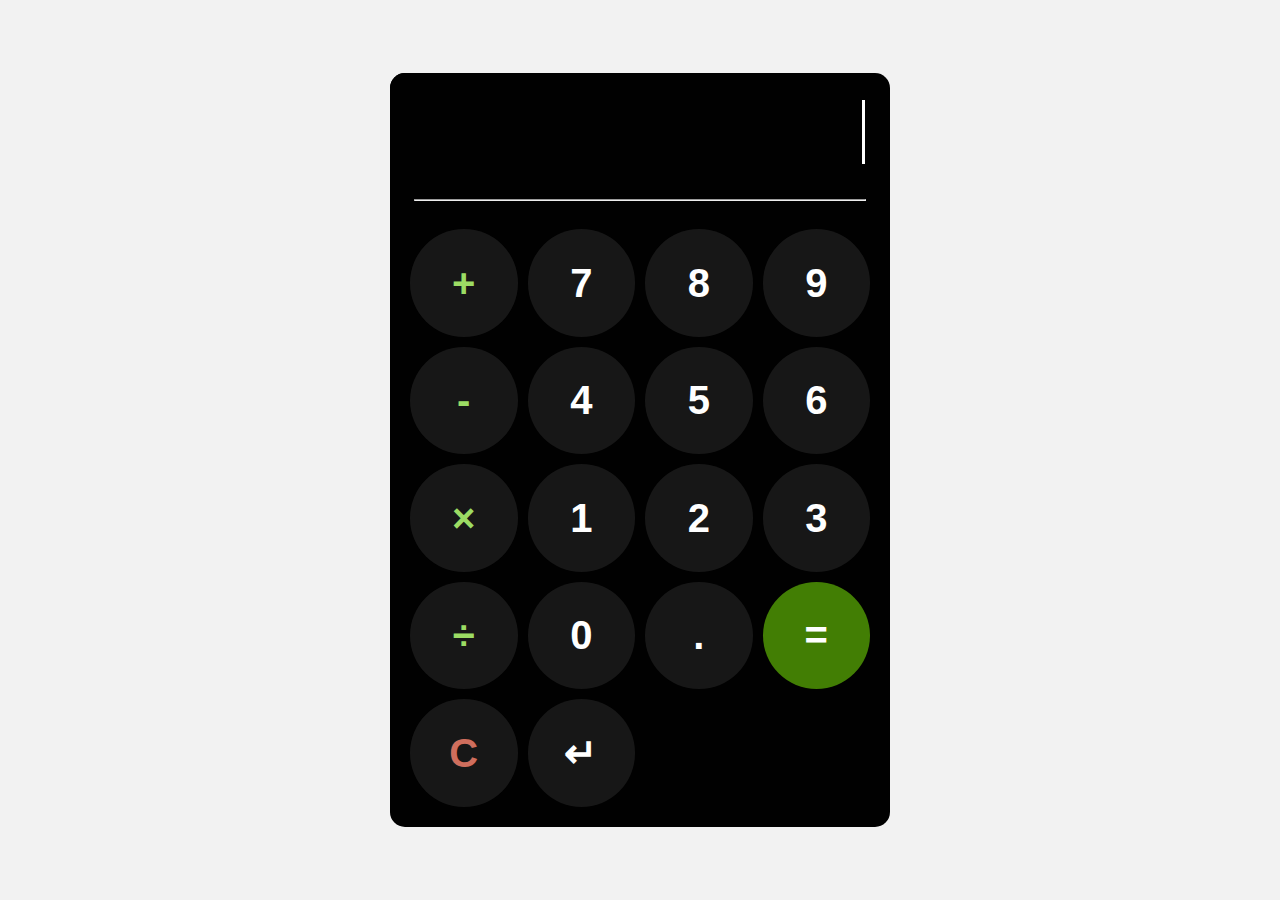
<file: index.htm>
<!DOCTYPE html>
<html lang="en">
<head>
    <meta charset="UTF-8">
    <meta name="viewport" content="width=device-width, initial-scale=1.0">
    <link rel="stylesheet" href="./assets/css/style.css">
    <title>SimpleCalcJS-V1.5</title>
</head>
<body>
    <div id="calculator">
        <div id="display-container">
            <textarea id="display" rows="1" wrap="off"></textarea>
            <div><p id="error-msg">testing...</p></div>
            <div id="cursor"></div> <!-- Blinking cursor -->
        </div>

        <hr style="width: 90%;">

        <div id="keys">
            <button class="btn"><span style="color: #9cdc64;">+</span></button>
            <button class="btn">7</button>
            <button class="btn">8</button>
            <button class="btn">9</button>
            <button class="btn"><span style="color: #9cdc64;">-</span></button>
            <button class="btn">4</button>
            <button class="btn">5</button>
            <button class="btn">6</button>
            <button class="btn"><span style="color: #9cdc64;">&#215;</span></button>
            <button class="btn">1</button>
            <button class="btn">2</button>
            <button class="btn">3</button>
            <button class="btn"><span style="color: #9cdc64;">&#xF7;</span></button>
            <button class="btn">0</button>
            <button class="btn">.</button>
            <button class="btn-solve" style="background-color: #427e04;">=</button>
            <button class="btn-clear"><span style="color: #cf6e5d;">C</span></button>
            <button class="btn-delete">&crarr;</button>
        </div>
    </div>

    <script src="./assets/javascript/script.js"></script>
</body>
</html>
</file>
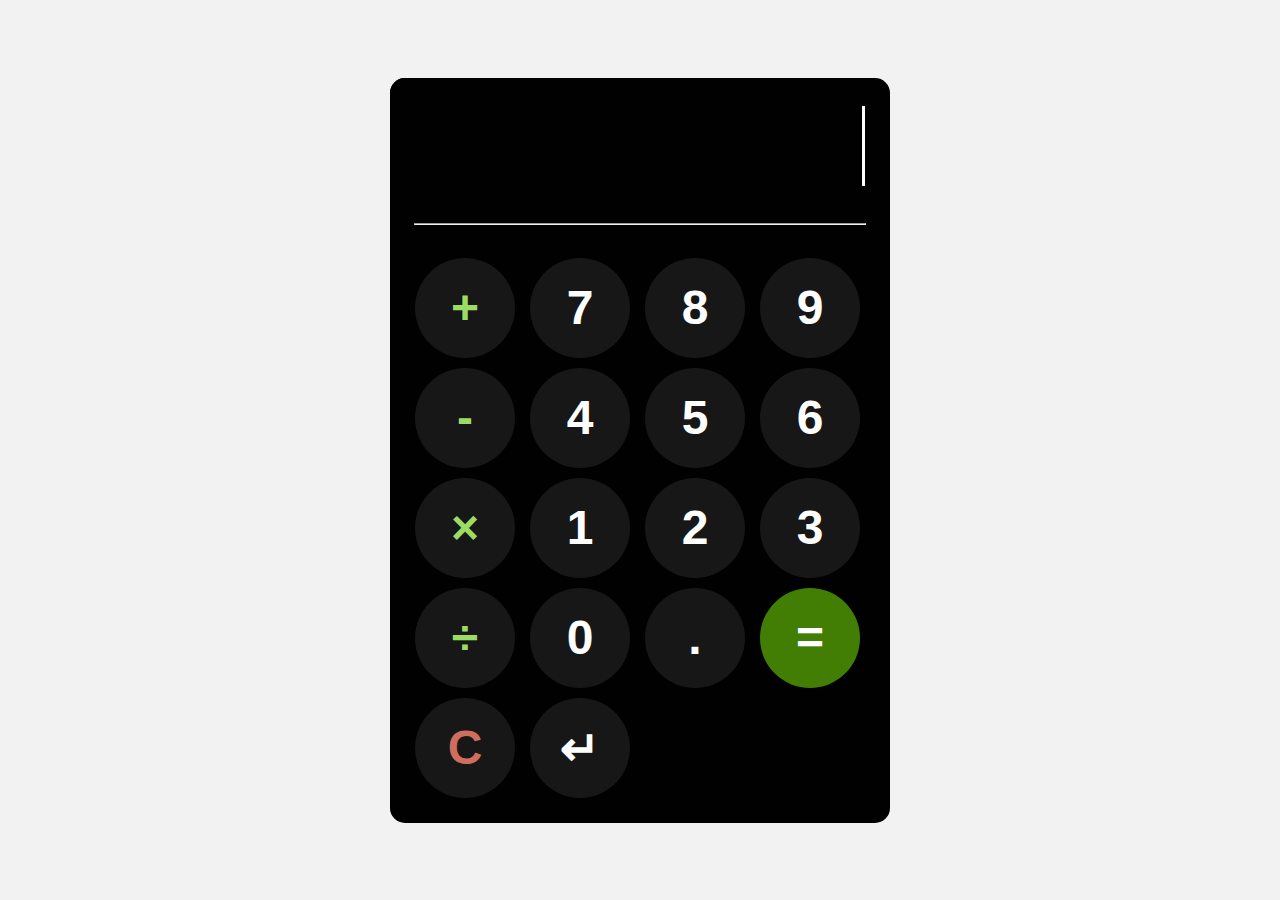
<file: calculator-project/index.htm>
<!DOCTYPE html>
<html lang="en">
<head>
    <meta charset="UTF-8">
    <meta name="viewport" content="width=device-width, initial-scale=1.0">
    <link rel="stylesheet" href="./assets/css/style.css">
    <title>SimpleCalcJS-V1.5</title>
</head>
<body>
    <div id="calculator">
        <div id="display-container">
            <textarea id="display" rows="1" wrap="off"></textarea>
            <div id="cursor"></div> <!-- Blinking cursor -->
        </div>

        <hr style="width: 90%;">

        <div id="keys">
            <button class="btn"><span style="color: #9cdc64;">+</span></button>
            <button class="btn">7</button>
            <button class="btn">8</button>
            <button class="btn">9</button>
            <button class="btn"><span style="color: #9cdc64;">-</span></button>
            <button class="btn">4</button>
            <button class="btn">5</button>
            <button class="btn">6</button>
            <button class="btn"><span style="color: #9cdc64;">&#215;</span></button>
            <button class="btn">1</button>
            <button class="btn">2</button>
            <button class="btn">3</button>
            <button class="btn"><span style="color: #9cdc64;">&#xF7;</span></button>
            <button class="btn">0</button>
            <button class="btn">.</button>
            <button class="btn-solve" style="background-color: #427e04;">=</button>
            <button class="btn-clear"><span style="color: #cf6e5d;">C</span></button>
            <button class="btn-delete">&crarr;</button>
        </div>
    </div>

    <script src="./assets/javascript/script.js"></script>
</body>
</html>
</file>
<file: assets/css/style.css>
:root {
    --background-color: #010101;
    --btn-background: #171717;
    --cursor-color: #fff;
}

body {
    margin: 0;
    display: flex;
    justify-content: center;
    align-items: center;
    min-height: 100vh;
    background-color: hsl(0, 0%, 95%);
}

#error-msg {
    position: absolute;
    color: hsl(0, 0%, 75%);
    margin-left: 25px;
    bottom: -20px;
    display: none;
}

#calculator {
    font-family: Arial, sans-serif;
    background-color: var(--background-color);
    border-radius: 15px;
    width: 90vw;
    max-width: 500px;
    overflow: hidden;
    user-select: none;
    position: relative;
}

#display-container {
    position: relative;
    width: 100%;
}

#display {
    width: 93%;
    padding: 20px;
    font-size: 4rem; /* Increased font size for better visibility */
    text-align: right;
    border: none;
    background-color: var(--background-color);
    color: #fff;
    resize: none;
    overflow-x: auto;
    caret-color: transparent;
    box-sizing: border-box;
}

#display:focus {
    outline: none;
    border: none;
}

#cursor {
    position: absolute;
    right: 25px;
    top: 50%;
    transform: translateY(-50%);
    width: 3px;
    height: 4rem; /* Increased height for better visibility */
    background-color: var(--cursor-color);
    z-index: 2;
    animation: blink 700ms infinite;
    pointer-events: none;
}

@keyframes blink {
    0%, 50% {
        opacity: 1;
    }
    51%, 100% {
        opacity: 0;
    }
}

#keys {
    display: grid;
    grid-template-columns: repeat(4, 1fr);
    gap: 10px;
    padding: 20px;
    box-sizing: border-box;
}

button {
    width: 100%;
    aspect-ratio: 1/1; /* Ensure buttons are square */
    border-radius: 50%;
    border: none;
    background-color: var(--btn-background);
    font-size: 2.5rem; /* Adjusted font size for buttons */
    font-weight: bold;
    cursor: pointer;
    color: #fff;
    -webkit-tap-highlight-color: transparent;
}

button:hover {
    background-color: hsl(0, 0%, 12%);
}

button:active {
    background-color: hsl(0, 0%, 20%);
    font-size: 2rem; /* Adjusted for a better transition */
    transition: 40ms;
}

/* Media Queries for smaller screens */
@media (max-width: 600px) {
    #display {
        font-size: 3.5rem; /* Adjusted for smaller screens */
        padding: 15px;
    }

    #cursor {
        height: 3rem; /* Adjusted cursor height */
    }

    button {
        font-size: 1.8rem; /* Adjusted button font size */
    }
}

@media (max-width: 400px) {
    #calculator {
        width: 95vw;
    }

    #display {
        font-size: 3rem; /* Adjusted for smaller devices */
    }

    #cursor {
        height: 2.5rem; /* Further adjustment for cursor height */
    }

    button {
        font-size: 1.5rem; /* Adjusted button font size */
    }
}
</file>
<file: calculator-project/assets/css/style.css>
:root {
    --background-color: #010101;
    --btn-background: #171717;
    --cursor-color: #fff;
}

body {
    margin: 0;
    display: flex;
    justify-content: center;
    align-items: center;
    height: 100vh;
    background-color: hsl(0, 0%, 95%);
}

#calculator {
    font-family: Arial, sans-serif;
    background-color: var(--background-color);
    border-radius: 15px;
    max-width: 500px;
    overflow: hidden;
    user-select: none;
    position: relative;
}

#display-container {
    position: relative;
    width: 100%;
}

#display {
    width: 94%;
    padding: 20px;
    font-size: 5rem;
    text-align: right;
    border: none;
    background-color: var(--background-color);
    color: #fff;
    resize: none;
    overflow-x: auto;
    caret-color: transparent; /* Hide native cursor */
    position: relative;
    box-sizing: border-box;
}

#display:focus {
    outline: none;
    border: none;
}

#cursor {
    position: absolute;
    right: 25px; /* Adjust this to fit within the textarea padding */
    top: 50%;
    transform: translateY(-50%);
    width: 3px;
    height: 5rem;
    background-color: var(--cursor-color);
    z-index: 2;
    animation: blink 700ms infinite;
    pointer-events: none; /* Prevent interaction */
}

@keyframes blink {
    0%, 50% {
        opacity: 1;
    }
    51%, 100% {
        opacity: 0;
    }
}

#keys {
    display: grid;
    grid-template-columns: repeat(4, 1fr);
    gap: 10px;
    padding: 25px;
}

button {
    width: 100px;
    height: 100px;
    border-radius: 50px;
    border: none;
    background-color: var(--btn-background);
    font-size: 3rem;
    font-weight: bold;
    cursor: pointer;
    color: #fff;
    -webkit-tap-highlight-color: transparent;
    -tap-highlight-color: transparent;
}

button:hover {
    background-color: hsl(0, 0%, 12%);
}

button:active {
    background-color: hsl(0, 0%, 20%);
    font-size: 2.0rem;
    transition: 40ms;
}
</file>
